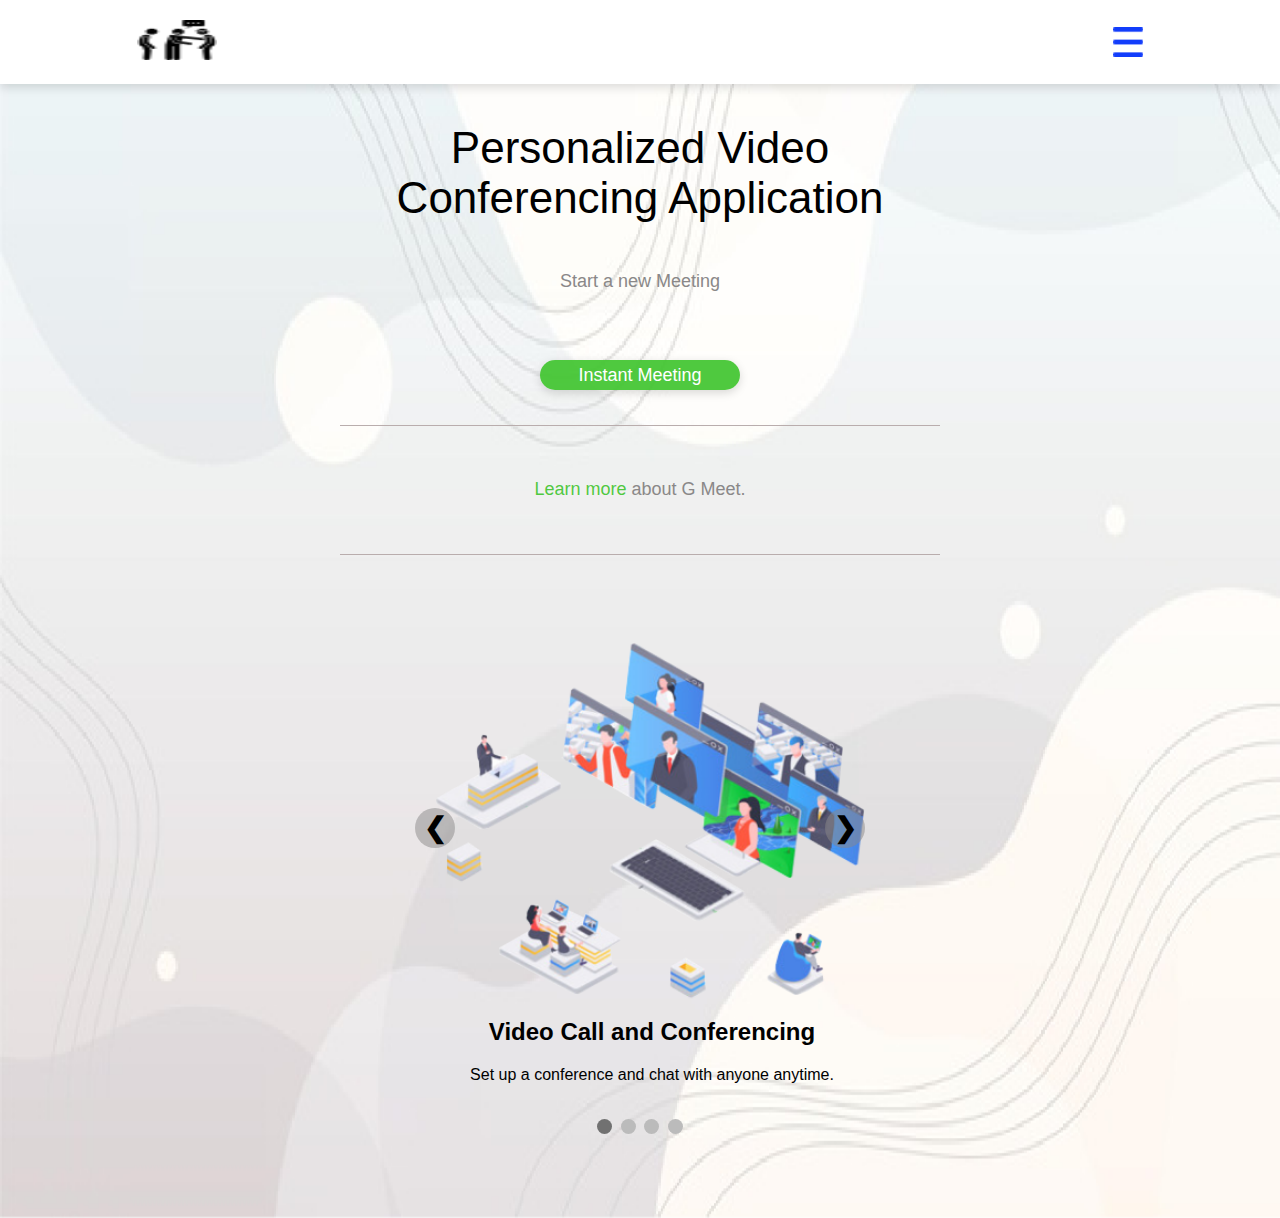
<file: index.html>
<!DOCTYPE html>
<html lang="en">

<head>
  <meta charset="UTF-8">
  <meta http-equiv="X-UA-Compatible" content="IE=edge">
  <meta name="viewport" content="width=device-width, initial-scale=1.0">
  <link rel="stylesheet" href="style.css">
  <title>G Meet</title>
</head>

<body>
  <div class="header">
    <div class="meet-logo"><img src="./assets/meet.png" width="80px" height="40px" /></div>
    <div class="header-options">
      <p><span id="datetime"></span></p>
      <script>
        var dt = new Date();
        document.getElementById("datetime").innerHTML = dt.toLocaleString();
      </script>
      <div class="buttons">Support</div>
      <div class="buttons">Settings</div>
    </div>
    <img src="./assets/hamburger_icon.png" class="hamberger" onclick="hamburgerfunction()" />
    <script>
      function hamburgerfunction() {
        var hamRef = document.getElementById("responsive-header");
        if (hamRef.style.display === "none") {
          hamRef.style.display = "flex";
        } else {
          hamRef.style.display = "none";
        }
        console.log(hamRef)
      };
    </script>
  </div>
  <div class="header-options-responsive" id="responsive-header">
    <p><span id="datetime-responsive"></span></p>
    <script>
      var dt = new Date();
      document.getElementById("datetime-responsive").innerHTML = dt.toLocaleString();
    </script>
    <div class="buttons">Support</div>
    <div class="buttons">Settings</div>
  </div>
  <div class="main-content">
    <div class="content-1">
      <h1 class="larger-heading">Personalized Video <br>Conferencing Application</h1>
      <p class="larger-text">Start a new Meeting</p>
      <div class="meet-flex">
        <!-- <div class="meeting" onclick="popfunction1()">
          Instant Meeting
        </div> -->
        <button id="myBtn" class="meeting">Instant Meeting</button>
        <div id="myModal" class="modal">
          <div class="modal-content">
            <span class="close">&times;</span>
            <input class="buttons-popup" id="name-field" placeholder="Please Enter Your Name" type="text">
            <button class="join-popup" type="submit" hidefocus="true" onclick="getInput()">Join</button>
            <script src="functions.js"></script>
          </div>
        </div>
        <!-- <span> OR </span> -->
        <!-- <div class="meeting bg-change" onclick="popfunction2()">
          Join a Meeting
        </div> -->
        <!-- <button id="Btn-2" class="meeting bg-change">Join a Meeting</button>
        <div id="Modal-2" class="modal-2">
          <div class="modal-content-2">
            <span class="close-2">&times;</span>
            <input class="buttons-popup" id="name-field" placeholder="Please enter name" type="text">
            <input class="buttons-popup" id="link-field" placeholder="Please enter link" type="text">
            <button class="join-popup" type="submit" hidefocus="true" onclick="getJoin1()">Join</button>
          </div>
        </div> -->
        <!-- <script>
          function popfunction1() {
            var popRef = document.getElementById("meeting-popup1");
            if (popRef.style.display === "none") {
              popRef.style.display = "block";
            } else {
              popRef.style.display = "none";
            }
            console.log(popRef)
          };
          function popfunction2() {
            var popRef = document.getElementById("meeting-popup2");
            if (popRef.style.display === "none") {
              popRef.style.display = "block";
            } else {
              popRef.style.display = "none";
            }
            console.log(popRef)
          };
        </script> -->
      </div>
      <!-- <div class="meeting-popup1 fade" id="meeting-popup1">
        <input class="buttons-popup" id="name-field" placeholder="Please enter name" type="text">
        <button class="join-popup" type="submit" hidefocus="true" onclick="getInput()">Join</button>
        <script src="functions.js"></script>
      </div>
      <div class="meeting-popup2 fade" id="meeting-popup2">
        <input class="buttons-popup" id="name-field" placeholder="Please enter name" type="text">
        <input class="buttons-popup" id="link-field" placeholder="Please enter link" type="text">
        <button class="join-popup" type="submit" hidefocus="true" onclick="getJoin1()">Join</button>
        <script src="functions.js"></script>
      </div> -->
      <div class="border"></div>
      <p class="larger-text"><span class="highlighted">Learn more</span> about G Meet.</p>
      <div class="border"></div>
    </div>
    <div class="content-2">
      <div class="slideshow-container">

        <div class="mySlides fade">
          <img src="./assets/Mask Group 2 (1).png" style="width:100%">
          <div class="text">
            <h2>Video Call and Conferencing</h2>Set up a conference and chat with anyone anytime.
          </div>
        </div>

        <div class="mySlides fade">
          <img src="./assets/Mask Group 2 (1).png" style="width:100%">
          <div class="text">
            <h2>See all of your colleagues together</h2>See more people at the same time.
          </div>
        </div>

        <div class="mySlides fade">
          <img src="./assets/Mask Group 2 (1).png" style="width:100%">
          <div class="text">
            <h2>Start your meeting anytime</h2>Click Instant Meeting to start a meeting and send invites to participants.
          </div>
        </div>

        <div class="mySlides fade">
          <img src="./assets/Mask Group 2 (1).png" style="width:100%">
          <div class="text">
            <h2>Your conference is safe</h2>One cannot join a meeting unless invited or admitted by the host.
          </div>
        </div>

        <a class="prev" onclick="plusSlides(-1)">&#10094;</a>
        <a class="next" onclick="plusSlides(1)">&#10095;</a>

      </div>
      <br>

      <div style="text-align: center">
        <span class="dot" onclick="currentSlide(1)"></span>
        <span class="dot" onclick="currentSlide(2)"></span>
        <span class="dot" onclick="currentSlide(3)"></span>
        <span class="dot" onclick="currentSlide(4)"></span>
      </div>

      <script>
        var slideIndex = 1;
        showSlides(slideIndex);
        function plusSlides(n) {
          showSlides(slideIndex += n);
        }
        function currentSlide(n) {
          showSlides(slideIndex = n);
        }
        function showSlides(n) {
          var i;
          var slides = document.getElementsByClassName("mySlides");
          var dots = document.getElementsByClassName("dot");
          if (n > slides.length) { slideIndex = 1 }
          if (n < 1) { slideIndex = slides.length }
          for (i = 0; i < slides.length; i++) {
            slides[i].style.display = "none";
          }
          for (i = 0; i < dots.length; i++) {
            dots[i].className = dots[i].className.replace(" active", "");
          }
          slides[slideIndex - 1].style.display = "block";
          dots[slideIndex - 1].className += " active";
        }
      </script>
      <script>
        var modal = document.getElementById("myModal");
        var btn = document.getElementById("myBtn");
        var span = document.getElementsByClassName("close")[0];
        btn.onclick = function () {
          modal.style.display = "block";
        }
        span.onclick = function () {
          modal.style.display = "none";
        }
        window.onclick = function (event) {
          if (event.target == modal) {
            modal.style.display = "none";
          }
        }
      </script>
    </div>
  </div>
</body>

</html>
</file>
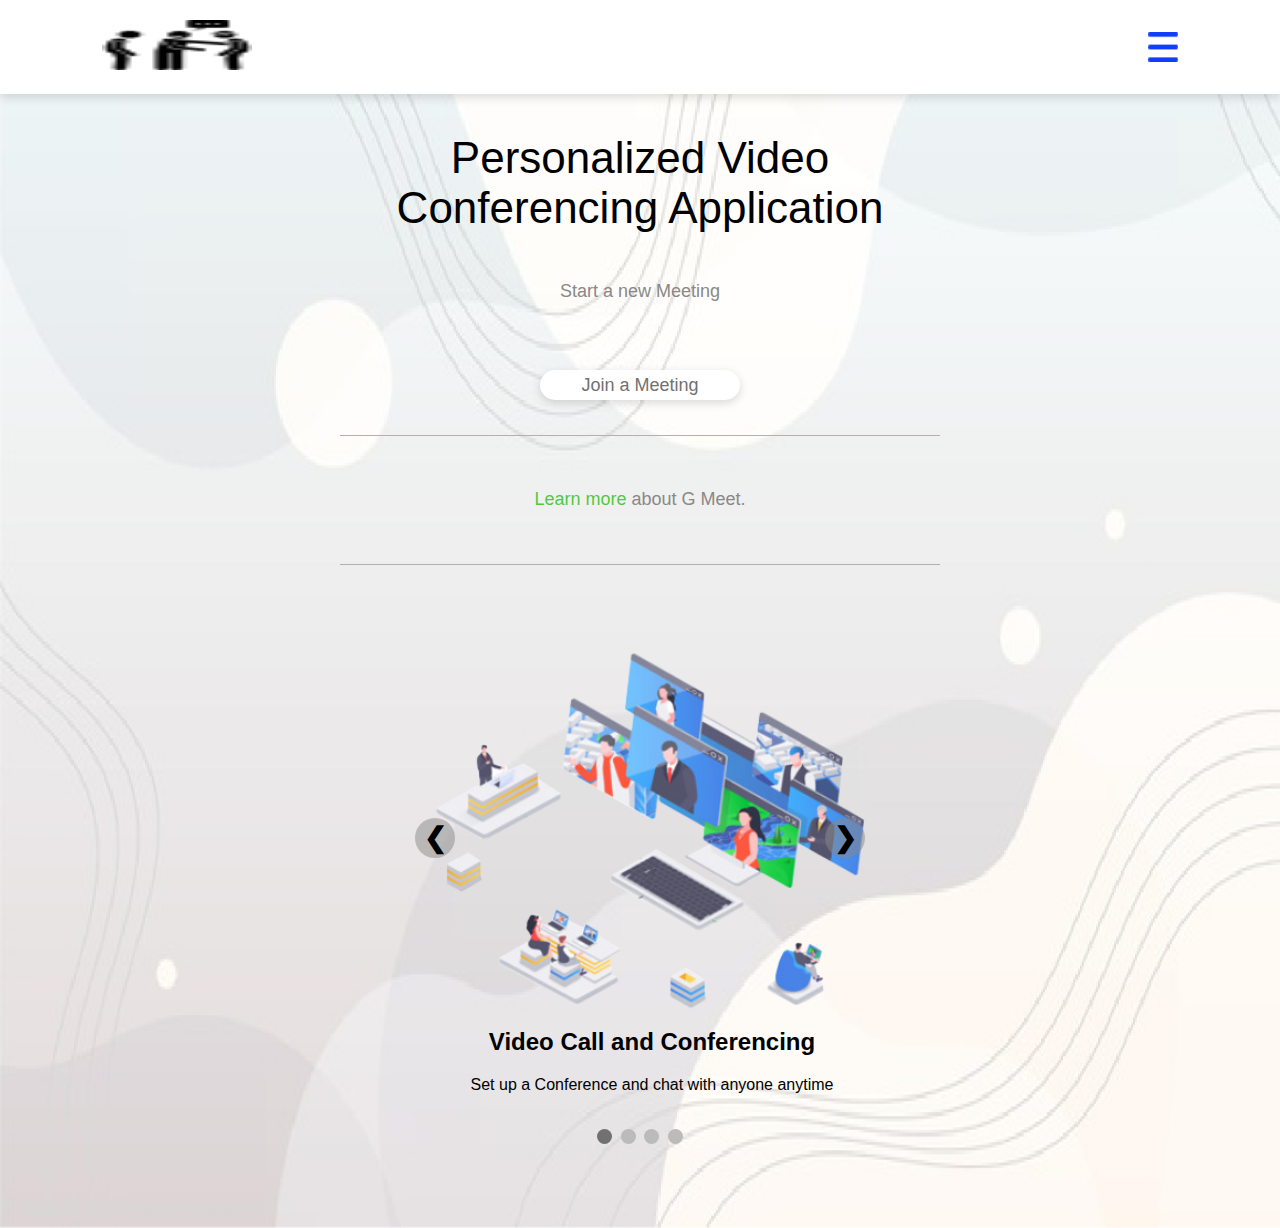
<file: join.html>
<!DOCTYPE html>
<html lang="en">

<head>
  <meta charset="UTF-8">
  <meta http-equiv="X-UA-Compatible" content="IE=edge">
  <meta name="viewport" content="width=device-width, initial-scale=1.0">
  <link rel="stylesheet" href="style.css">
  <title>G Meet</title>
</head>

<body>
  <div class="header">
    <div class="meet-logo"><img src="./assets/meet.png" width="150px" height="50px" /></div>
    <div class="header-options">
      <p><span id="datetime"></span></p>
      <script>
        var dt = new Date();
        document.getElementById("datetime").innerHTML = dt.toLocaleString();
      </script>
      <div class="buttons">Support</div>
      <div class="buttons">Settings</div>
    </div>
    <img src="./assets/hamburger_icon.png" class="hamberger" onclick="hamburgerfunction()" />
    <script>
      function hamburgerfunction() {
        var hamRef = document.getElementById("responsive-header");
        if (hamRef.style.display === "none") {
          hamRef.style.display = "flex";
        } else {
          hamRef.style.display = "none";
        }
        console.log(hamRef)
      };
    </script>
  </div>
  <div class="header-options-responsive" id="responsive-header">
    <p><span id="datetime-responsive"></span></p>
    <script>
      var dt = new Date();
      document.getElementById("datetime-responsive").innerHTML = dt.toLocaleString();
    </script>
    <div class="buttons">Support</div>
    <div class="buttons">Settings</div>
  </div>
  <div class="main-content">
    <div class="content-1">
      <h1 class="larger-heading">Personalized Video <br>Conferencing Application</h1>
      <p class="larger-text">Start a new Meeting</p>
      <div class="meet-flex">
        <!-- <div class="meeting bg-change" onclick="popfunction()">
            Join a Meeting
           </div> -->
        <button id="myBtn" class="meeting bg-change">Join a Meeting</button>
        <div id="myModal" class="modal">
          <div class="modal-content">
            <span class="close">&times;</span>
            <input class="buttons-popup" id="name-field" placeholder="Please enter name" type="text">
            <button class="join-popup" type="submit" hidefocus="true" onclick="getJoin2()">Join</button>
            <script src="functions.js"></script>
          </div>
        </div>
        <!-- <script>
          function popfunction() {
            var popRef = document.getElementById("meeting-popup2");
            if (popRef.style.display === "none") {
              popRef.style.display = "block";
            } else {
              popRef.style.display = "none";
            }
            console.log(popRef)
          };
        </script> -->
      </div>
      <!-- <div class="meeting-popup2 fade" id="meeting-popup2">
        <input class="buttons-popup" id="name-field" placeholder="Please enter name" type="text">
        <input class="buttons-popup" id="link-field" placeholder="Please enter link" type="text">
        <button type="submit" hidefocus="true" onclick="getJoin2()">Join</button>
      </div> -->
      <div class="border"></div>
      <p class="larger-text"><span class="highlighted">Learn more</span> about G Meet.</p>
      <div class="border"></div>
    </div>
    <div class="content-2">
      <div class="slideshow-container">

        <div class="mySlides fade">
          <img src="./assets/Mask Group 2 (1).png" style="width:100%">
          <div class="text">
            <h2>Video Call and Conferencing</h2>Set up a Conference and chat with anyone anytime
          </div>
        </div>

        <div class="mySlides fade">
          <img src="./assets/Mask Group 2 (1).png" style="width:100%">
          <div class="text">
            <h2>See all of your colleagues together</h2>See more people at the same time.
          </div>
        </div>

        <div class="mySlides fade">
          <img src="./assets/Mask Group 2 (1).png" style="width:100%">
          <div class="text">
            <h2>Start your meeting anytime</h2>Click Instant Meeting to start a meeting and send invites to participants.
          </div>
        </div>

        <div class="mySlides fade">
          <img src="./assets/Mask Group 2 (1).png" style="width:100%">
          <div class="text">
            <h2>Your conference is safe</h2>One cannot join a meeting unless invited or admitted by the host.
          </div>
        </div>

        <a class="prev" onclick="plusSlides(-1)">&#10094;</a>
        <a class="next" onclick="plusSlides(1)">&#10095;</a>

      </div>
      <br>

      <div style="text-align: center">
        <span class="dot" onclick="currentSlide(1)"></span>
        <span class="dot" onclick="currentSlide(2)"></span>
        <span class="dot" onclick="currentSlide(3)"></span>
        <span class="dot" onclick="currentSlide(4)"></span>
      </div>

      <script>
        var slideIndex = 1;
        showSlides(slideIndex);
        function plusSlides(n) {
          showSlides(slideIndex += n);
        }
        function currentSlide(n) {
          showSlides(slideIndex = n);
        }
        function showSlides(n) {
          var i;
          var slides = document.getElementsByClassName("mySlides");
          var dots = document.getElementsByClassName("dot");
          if (n > slides.length) { slideIndex = 1 }
          if (n < 1) { slideIndex = slides.length }
          for (i = 0; i < slides.length; i++) {
            slides[i].style.display = "none";
          }
          for (i = 0; i < dots.length; i++) {
            dots[i].className = dots[i].className.replace(" active", "");
          }
          slides[slideIndex - 1].style.display = "block";
          dots[slideIndex - 1].className += " active";
        }
      </script>
    </div>
  </div>

  <script>
    var modal = document.getElementById("myModal");
    var btn = document.getElementById("myBtn");
    var span = document.getElementsByClassName("close")[0];
    btn.onclick = function () {
      modal.style.display = "block";
    }
    span.onclick = function () {
      modal.style.display = "none";
    }
    window.onclick = function (event) {
      if (event.target == modal) {
        modal.style.display = "none";
      }
    }
  </script>
</body>

</html>
</file>
<file: style.css>
body{
    margin: 0%;
    padding: 0%;
    width: 100vw;
    height: 100vh;
    user-select: none;
    background-image: url(./assets/white-abstract-background_23-2148810113.png);
    background-size: 100% 100%;
    background-repeat: no-repeat;
}
.header{
    width: 100%;
    margin-left: auto;
    margin-right: auto;
    display: flex;
    flex-direction: row;
    align-items: center;
    gap: 60%;
    font-family: Arial;
    justify-content: center;
    text-align: center;
    padding: 20px 0 20px 0;
    box-shadow: 0px 3px 10px 0px rgba(0, 0, 0, 0.15);
    background-color: white;

}
.header-options{
    display: flex;
    flex-direction: row;
    align-items: center;
    gap: 20px;
    color: rgb(138, 136, 136);
}
.hamberger{
  display: none;
}
.header-options-responsive{
  display: none;
  padding-bottom: 50px;
  border-bottom: solid 0.5px rgb(138, 136, 136);
}
#datetime{
    font-size: 18px;
}
.buttons{
    font-size: 18px;
    cursor: pointer;
    color: #3fc42eea;
}
.main-content{
    width: 100%;
    margin-left: auto;
    margin-right: auto;
    display: flex;
    flex-direction: row;
    align-items: center; 
    font-family: Arial;
    justify-content: center;
    gap: 100px;
}
.content-1{
    width: 500px;
    margin-left: auto;
    margin-right: auto;
}
.larger-heading{
    font-size: 44px;
    font-weight: lighter;
}
.larger-text{
    font-size: 18px;
    color: rgb(138, 136, 136);
}
.meet-flex{
    display: flex;
    flex-direction: row;
    align-items: center;
    gap: 20px;
    margin-top: 50px;
}
.meeting{
    width: 200px;
    background-color: #3fc42eea;
    border-radius: 50px;
    color: white;
    height: 30px;
    border: none;
    padding: 5px;
    text-align: center;
    font-size: 18px;
    cursor: pointer;
    box-shadow: 0px 3px 10px 0px rgba(0, 0, 0, 0.15);
}
.bg-change{
  background-color: white;
  color: #717171;
}
.meeting-popup1{
  margin-top: 10px;
  display: none;
  background-color: white;
  font-size: 1rem;
  padding: 1rem;
  transition: 0.1s ease;
  position: absolute;
  z-index: 998;
  box-shadow: 0px 3px 10px 0px rgba(0, 0, 0, 0.15);
  cursor: pointer;
}
.meeting-popup2{
  margin-top: 10px;
  display: none;
  background-color: white;
  font-size: 1rem;
  padding: 1rem;
  transition: 0.1s ease;
  position: absolute;
  z-index: 998;
  box-shadow: 0px 3px 10px 0px rgba(0, 0, 0, 0.15);
  cursor: pointer;
}
.buttons-popup{
  padding: 10px 15px;
  border: none;
  border-bottom: 2px solid black;
  outline: none;
  max-width: 150px;
  width: 150px;
  margin-bottom: 5px;
  /* margin-left: 5px; */
}
.join-popup {
  padding: 5px 10px;
  width: 150px;
  /* margin-left: 20px; */
  font-size: 16px;
  border-radius: 20px;
  outline: none;
  border: none;
  color: white;
  margin-top: 20px;
  background-color: #3fc42eea;
  cursor: pointer;
}
.meet-link{
    width: 200px;
    padding-top: 14px;
    height: 26px;
    padding-top: 7px;
    padding-bottom: 7px;
    padding-left: 30px;
    font-size: 16px;
    outline: none;
}
.border{
    margin-top: 35px;
    margin-bottom: 35px;
    width: 600px;
    height: 0.5px;
    border-bottom: solid 0.5px rgb(185, 173, 173);
}
.highlighted{
    color: #3fc42eea;
    cursor: pointer;
}
.content-2{
    width: 500px;
    margin-left: auto;
    margin-right: auto;
    margin-top: 50px;
}
/* Slideshow container */
.slideshow-container {
    max-width: 450px;
    position: relative;
    margin: auto;
  }
  .prev, .next {
    cursor: pointer;
    position: absolute;
    top: 50%;
    width: 30px;
    height: 30px;
    text-align: center;
    line-height: 30px;
    padding: 5px;
    margin-top: -22px;
    color: black;
    font-weight: bolder;
    font-size: 28px;
    transition: 0.6s linear;
    border-radius: 50%;
    user-select: none;
    background-color: rgba(138, 136, 136, 0.5);
  }
  .prev{
    z-index: 500;
  }
  .next {
    right: 0;
    border-radius: 50%;
  }
  .prev:hover, .next:hover {
    background-color: #3fc42eea;
    width: 30px;
    height: 30px;
  }
  .text {
    color: black;
    font-size: 16px;
    padding: 8px 12px;
    position: absolute;
    bottom: 8px;
    width: 100%;
    text-align: center;
    top: 350px;
  }
  .dot {
    cursor: pointer;
    height: 15px;
    width: 15px;
    margin: 80px 2px;
    background-color: #bbb;
    border-radius: 50%;
    display: inline-block;
    transition: background-color 0.6s ease;
  }
  
  .active, .dot:hover {
    background-color: #717171;
  }
  
  /* Fading animation */
  .fade {
    -webkit-animation-name: fade;
    -webkit-animation-duration: 1.5s;
    animation-name: fade;
    animation-duration: 1.5s;
  }
  
  @-webkit-keyframes fade {
    from {opacity: .4} 
    to {opacity: 1}
  }
  
  @keyframes fade {
    from {opacity: .4} 
    to {opacity: 1}
  }

  /* modal */
  .modal {
    display: none;
    position: fixed;
    z-index: 1;
    left: 0;
    top: 0;
    width: 100%;
    height: 100%;
    overflow: auto;
    background-color: rgb(0,0,0);
    background-color: rgba(0,0,0,0.4);
  }
  /* Modal Content/Box */
  .modal-content {
    display: flex;
    justify-content: center;
    align-items: center;
    flex-direction: column;
    background-color: #fefefe;
    margin: 15% auto;
    padding: 20px;
    border-radius: 5px;
    border: 1px solid #888;
    width: 20%;
  }
  /* The Close Button */
  .close {
    color: #aaa;
    width: 10%;
    margin-left: 90%;
    font-size: 28px;
    font-weight: bold;
  }
  
  .close:hover,
  .close:focus {
    color: black;
    text-decoration: none;
    cursor: pointer;
  }

  @media (min-width: 768px) and (max-width: 1366px){
    .header{
      width: 100%;
      justify-content: center;
      gap: 70%;
      padding-left: 0px;
      padding-right: 0px;
    }
    .header-options-responsive{
      display: none;
      width: 100%;
      justify-content: center;
      align-items: center;
      flex-direction: column;
      position: absolute;
      z-index: 999;
      background-color: white;
    }
    .hamberger{
      display: block;
      width: 30px;
      height: 30px;
    }
    .header-options{
      display: none;
    }
    .buttons{
      padding: 0.5rem 0;
      font-family: Arial;
    }
    #datetime{
      font-family: Arial;
    }
    .main-content{
      width: 90%;
      flex-direction: column;
      gap: 0px;
      margin-left: auto;
      margin-right: auto;
      display: flex;
      justify-content: center;
      flex-direction: column;
    }
    .content-1{
      width: 100%;
      margin-left: auto;
      margin-right: auto;
      margin-top: 10px;
      display: flex;
      justify-content: center;
      flex-direction: column;
      align-items: center;
    }
    .larger-heading{
      text-align: center;
    }
    .larger-text{
      text-align: center;
    }
  }

  @media (max-width: 767px){
    .header{
      width: 100%;
      justify-content: center;
      gap: 48%;
      padding-left: 0px;
      padding-right: 0px;
    }
    .header-options-responsive{
      display: none;
      width: 100%;
      justify-content: center;
      align-items: center;
      flex-direction: column;
      position: absolute;
      z-index: 999;
      background-color: white;
    }
    .hamberger{
      display: block;
      width: 30px;
      height: 30px;
    }
    .header-options{
      display: none;
    }
    .buttons{
      padding: 0.5rem 0;
      font-family: Arial;
    }
    #datetime{
      font-family: Arial;
    }
    .main-content{
      width: 90%;
      flex-direction: column;
      gap: 20px;
    }
    .content-1{
      width: 100%;
      margin-left: auto;
      margin-right: auto;
      margin-top: 10px;
      display: flex;
      justify-content: center;
    }
    .meeting{
      width: 125px;
      font-size: 12px;
      padding-top: 6px;
    }
    .meet-link{
      width: 150px;
      padding-left: 0px;
      text-align: center;
    }
    .larger-heading{
      display: none;
    }
    .larger-text{
      display: none;
    }
    .border{
      display: none;
    }
    .content-2{
      width: 95%;
      margin-left: auto;
      margin-right: auto;
      margin-top: 0px;
      margin-bottom: 20px;
  }
    .slideshow-container {
      max-width: 100%;
      position: relative;
      margin: auto;
    }
    .text{
      width: 95%;
      top: 280px;
      text-align: center;
    }
    .dot{
      margin-top: 145px;
      margin-bottom: 0px;
    }
    .modal-content{
      width: 50%;
    }
  }
  @media (max-width: 1366px){
    body{
      height: 100%;
    }
  }
  @media (max-width: 767px){
    body{
      height: 100vh;
    }
  }
  @media (min-width: 300px) and (max-width: 415px) {
    body {
      height: 107vh;
    }
  }
</file>
